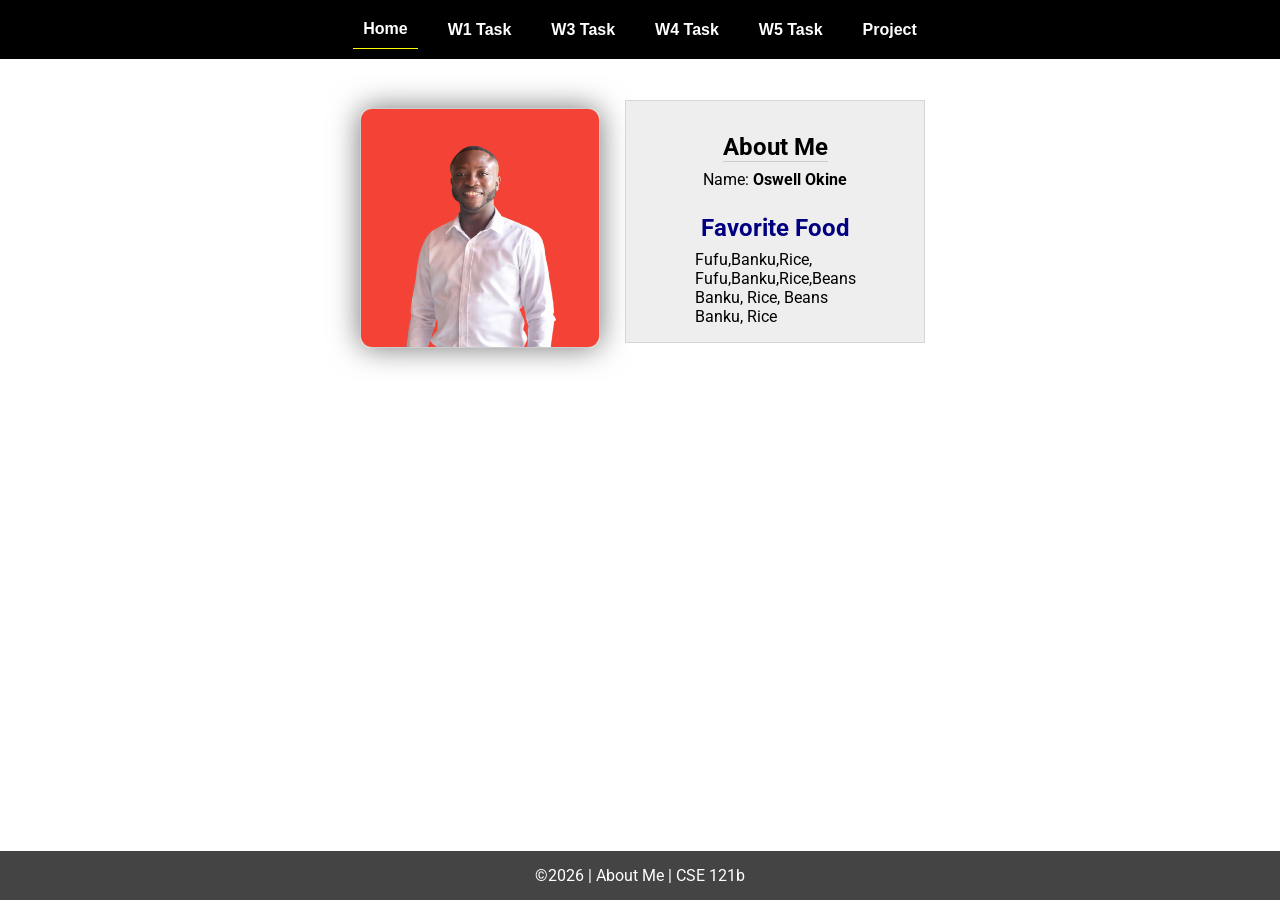
<file: index.html>
<!DOCTYPE html>
<html lang="en">

<head>
  <meta charset="UTF-8">
  <meta name="viewport" content="width=device-width, initial-scale=1.0">
  <title>About Me | CSE 121b | W02: Programming Tasks</title>
  <link rel="preconnect" href="https://fonts.googleapis.com">
  <link rel="preconnect" href="https://fonts.gstatic.com" crossorigin>
  <link href="https://fonts.googleapis.com/css2?family=Roboto:wght@400;600&display=swap"
    rel="stylesheet">
  <link rel="stylesheet" href="styles/main.css">
</head>

<body>
  <nav>
    <ul id="menu">
      <li><a id="toggleMenu">&equiv;</a></li>
      <li><a href="index.html" class="active">Home</a></li>
      <li><a href="w01-task.html">W1 Task</a></li>
      <li><a href="w03-task.html">W3 Task</a></li>
      <li><a href="w04-task.html">W4 Task</a></li>
      <li><a href="w05-task.html">W5 Task</a></li>
      <li><a href="project.html">Project</a></li>
    </ul>
  </nav>
  <main id="home">
    <picture>
      <img src="images/placeholder.png" alt="Placeholder Image">
    </picture>
    <section>
      <h1>About Me</h1>
      <div class="info">Name: <span id="name"></span></div>
      <h2>Favorite Food</h2>
      <div class="block" id="food"></div>
    </section>
  </main>
  <footer>
    &copy;<span id="year"></span> | About Me | CSE 121b
  </footer>
  <script src="scripts/main.js"></script>
  <script src="scripts/w02-task.js"></script>
</body>

</html>
</file>
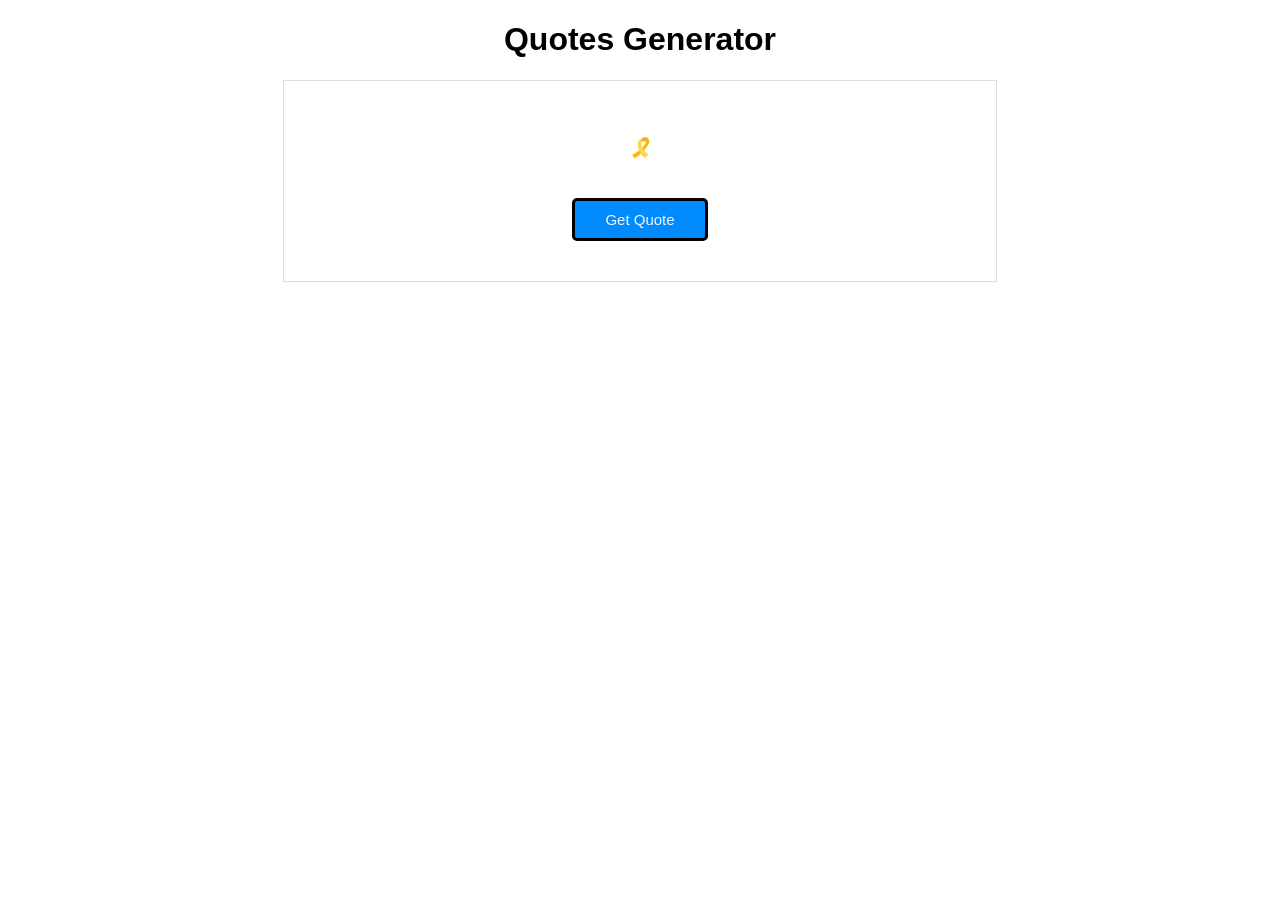
<file: Quotes API Program/index.html>
<!DOCTYPE html>
<html lang="en">
<head>
    <meta charset="UTF-8">
    <meta name="viewport" content="width=device-width, initial-scale=1.0">
    <title>Random Quote Generator</title>
    <link rel="stylesheet" href="styles.css">
</head>
<body>
    <h1>Quotes Generator</h1>
    <div id="quote-container">
        <div>
            <p id="quote"></p>
            <h3 id="author">🎗️</h3>
        </div>
        <button id="btn">Get Quote</button>
    </div>

    <script src="index.js"></script>
</body>
</html>
</file>
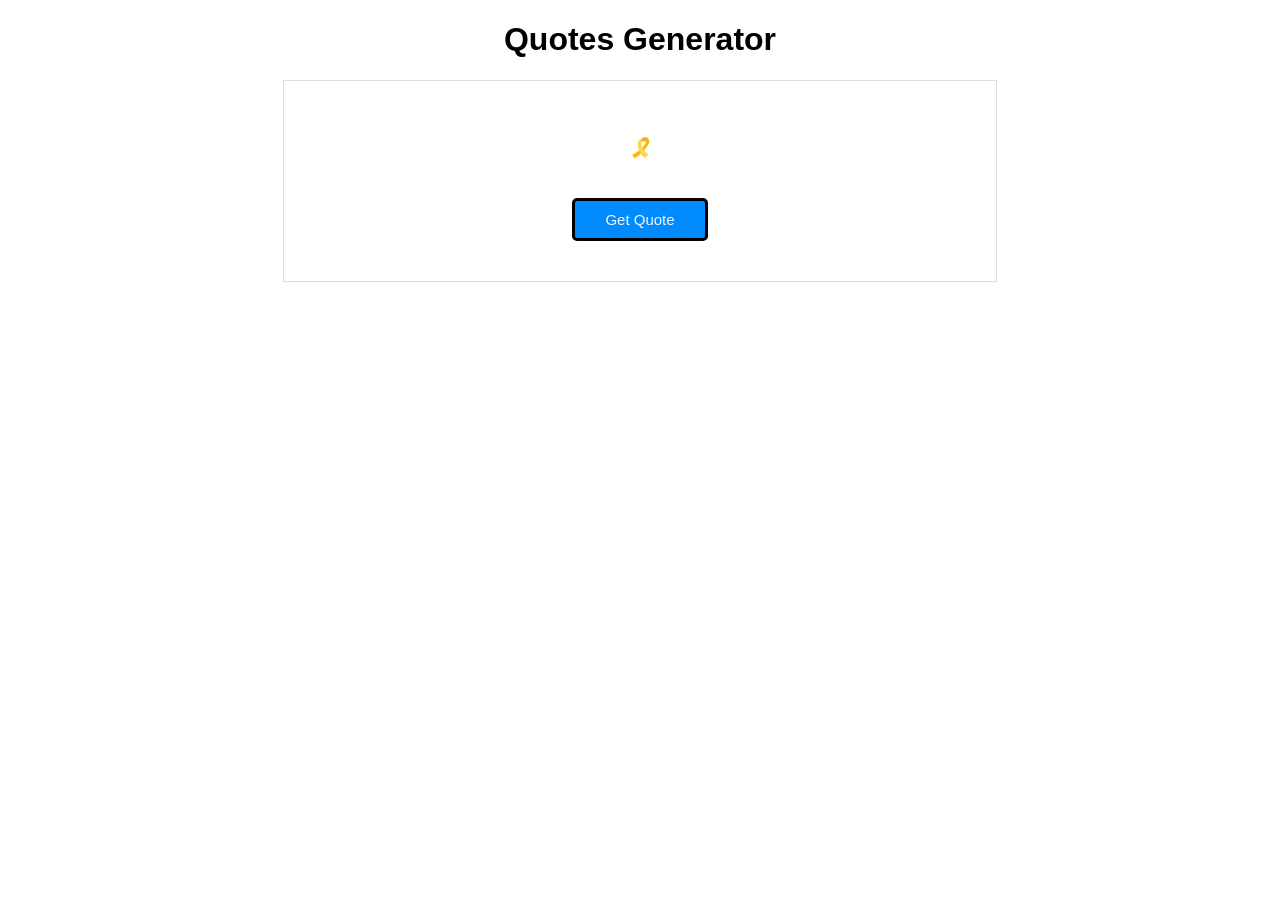
<file: project.html>
<!DOCTYPE html>
<html lang="en">
<head>
    <meta charset="UTF-8">
    <meta name="viewport" content="width=device-width, initial-scale=1.0">
    <title>Random Quote Generator</title>
    <link rel="stylesheet" href="fproject/styles.css">
</head>
<body>
    <h1>Quotes Generator</h1>
    <div id="quote-container">
        <div>
            <p id="quote"></p>
            <h3 id="author">🎗️</h3>
        </div>
        <button id="btn">Get Quote</button>
    </div>

    <script src="fproject/project.js"></script>
</body>
</html>
</file>
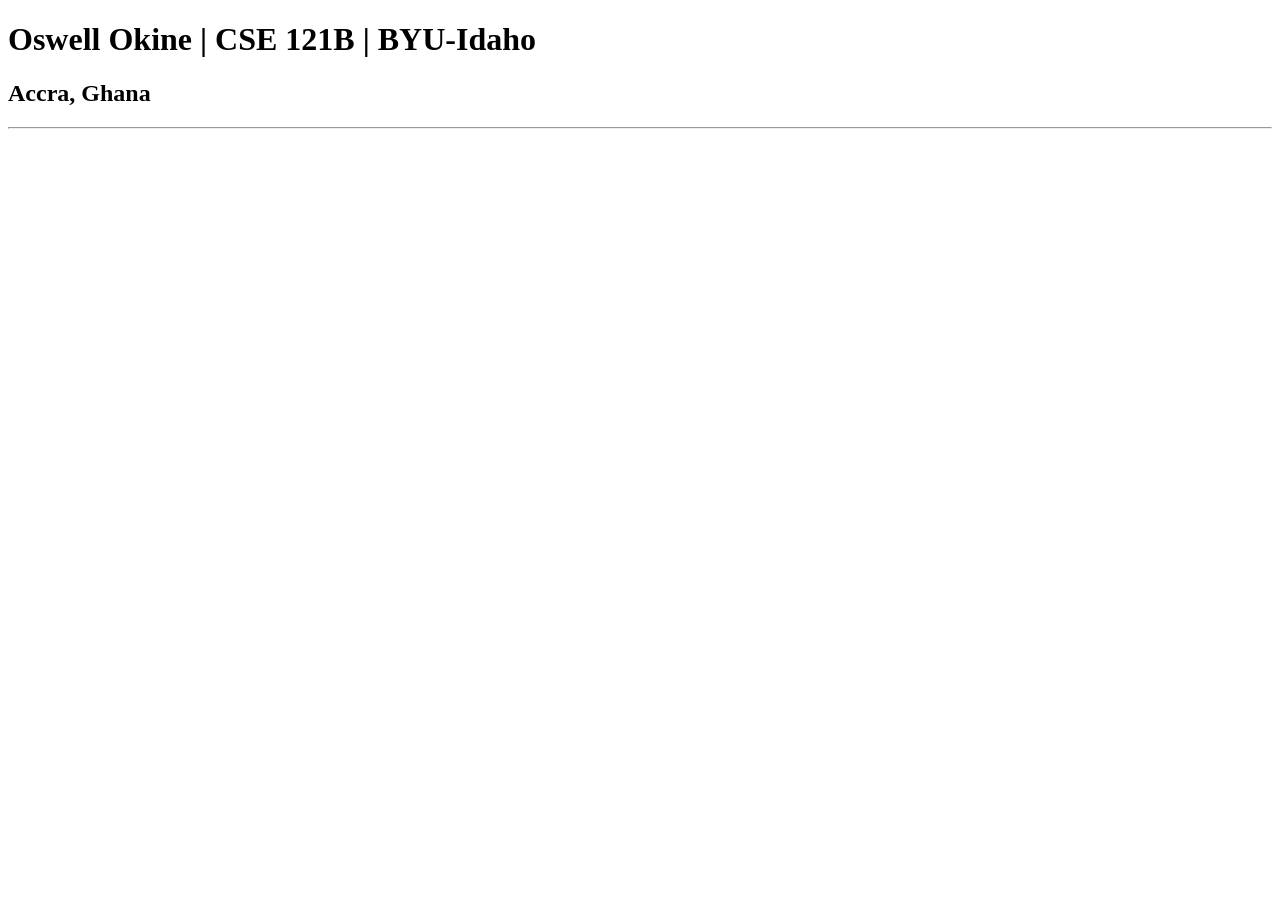
<file: test.html>
<!DOCTYPE html>
<html lang="en">
<head>
    <meta charset="UTF-8">
    <meta name="viewport" content="width=device-width, initial-scale=1.0">
    <title>Oswell Okine | CSE 121B | BYU-Idaho</title>
</head>
<body>
    <h1>Oswell Okine | CSE 121B | BYU-Idaho</h1>
    <h2>Accra, Ghana</h2>
    <hr>
    
</body>
</html>
</file>
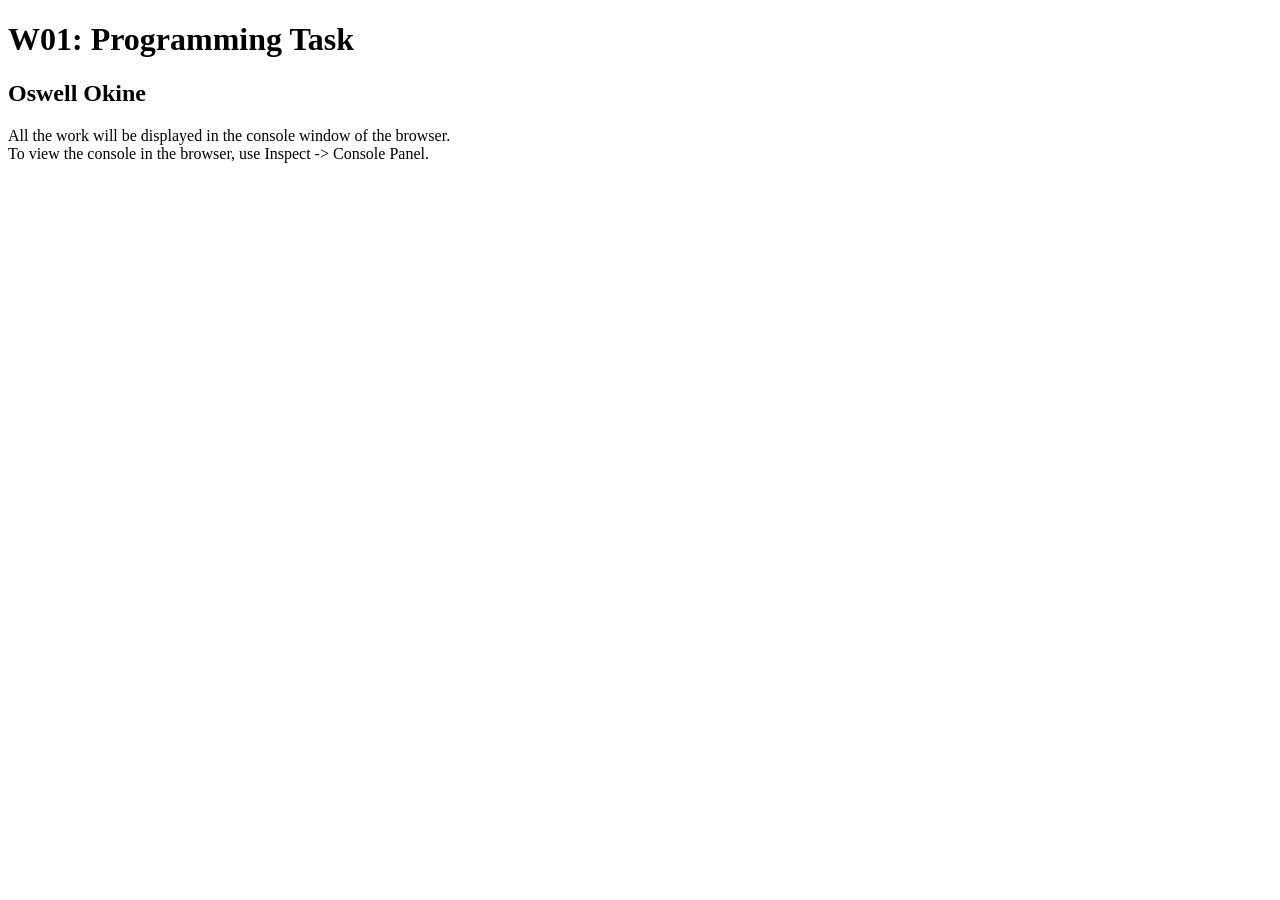
<file: w01-task.html>
<!DOCTYPE html>
<html lang="en">

<head>
  <meta charset="UTF-8">
  <meta name="viewport" content="width=device-width, initial-scale=1.0">
  <title>W01: Programming Task</title>
</head>

<body>
  <h1>W01: Programming Task</h1>
  <h2>Oswell Okine</h2>
  <p>All the work will be displayed in the console window of the browser.
    <br>To view the console in the browser, use Inspect -> Console Panel.
  </p>

  <script src="w01-task.js"></script>

</body>
</html>
</file>
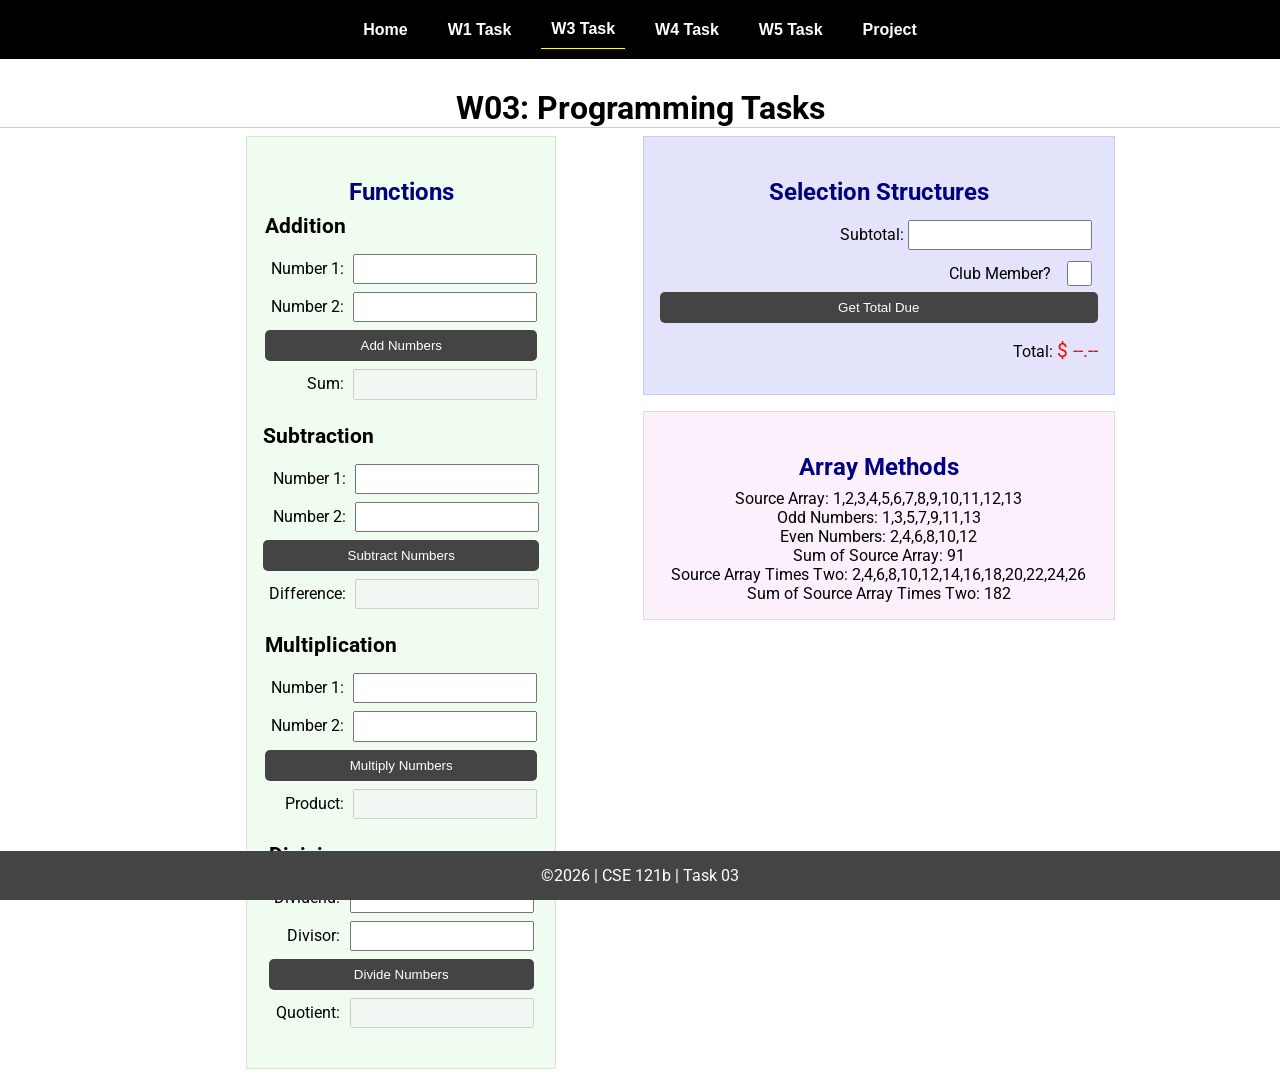
<file: w03-task.html>
<!DOCTYPE html>
<html lang="en">

<head>
    <meta charset="UTF-8">
    <meta name="viewport" content="width=device-width, initial-scale=1.0">
    <title>CSE 121b | W03: Programming Tasks</title>
    <link rel="preconnect" href="https://fonts.googleapis.com">
    <link rel="preconnect" href="https://fonts.gstatic.com" crossorigin>
    <link href="https://fonts.googleapis.com/css2?family=Roboto:wght@400;600&display=swap"
        rel="stylesheet">
    <link rel="stylesheet" href="styles/main.css">
</head>

<body>
    <nav>
        <ul id="menu">
            <li><a id="toggleMenu">&equiv;</a></li>
            <li><a href="index.html">Home</a></li>
            <li><a href="w01-task.html">W1 Task</a></li>
            <li><a href="w03-task.html" class="active">W3 Task</a></li>
            <li><a href="w04-task.html">W4 Task</a></li>
            <li><a href="w05-task.html">W5 Task</a></li>
            <li><a href="project.html">Project</a></li>
        </ul>
    </nav>>
    <header>
        <h1>W03: Programming Tasks</h1>
    </header>
    <main id="task3">
        <section id="section1">
            <h2>Functions</h2>
            <article>
                <h3>Addition</h3>
                <div>
                    <label for="add1">Number 1:</label>
                    <input type="text" id="add1" name="add1">
                </div>
                <div>
                    <label for="add2">Number 2:</label>
                    <input type="text" id="add2" name="add2">
                </div>
                <div>
                    <input type="button" id="addNumbers" value="Add Numbers">
                </div>
                <div>
                    <label for="sum">Sum:</label>
                    <input type="text" id="sum" name="sum" disabled>
                </div>
            </article>
            <article>
                <h3>Subtraction</h3>
                <div>
                    <label for="subtract1">Number 1:</label>
                    <input type="text" id="subtract1" name="subtract1">
                </div>
                <div>
                    <label for="subtract2">Number 2:</label>
                    <input type="text" id="subtract2" name="subtract2">
                </div>
                <div>
                    <input type="button" id="subtractNumbers" value="Subtract Numbers">
                </div>
                <div>
                    <label for="difference">Difference:</label>
                    <input type="text" id="difference" name="difference" disabled>
                </div>
            </article>
            <article>
                <h3>Multiplication</h3>
                <div>
                    <label for="factor1">Number 1:</label>
                    <input type="text" id="factor1" name="factor1">
                </div>
                <div>
                    <label for="factor2">Number 2:</label>
                    <input type="text" id="factor2" name="factor2">
                </div>
                <div>
                    <input type="button" id="multiplyNumbers" value="Multiply Numbers">
                </div>
                <div>
                    <label for="product">Product:</label>
                    <input type="text" id="product" name="product" disabled>
                </div>
            </article>
            <article>
                <h3>Division</h3>
                <div>
                    <label for="dividend">Dividend:</label>
                    <input type="text" id="dividend" name="dividend">
                </div>
                <div>
                    <label for="divisor">Divisor:</label>
                    <input type="text" id="divisor" name="divisor">
                </div>
                <div>
                    <input type="button" id="divideNumbers" value="Divide Numbers">
                </div>
                <div>
                    <label for="quotient">Quotient:</label>
                    <input type="text" id="quotient" name="quotient" disabled>
                </div>
            </article>
        </section>
        <div>
            <section id="section2">
                <h2>Selection Structures</h2>
                <label class="right">Subtotal:
                    <input type="number" id="subtotal" size="5">
                </label>
                <label class="middle right">
                    Club Member?
                    <input type="checkbox" id="member">
                </label>
                <div class="right">
                    <input type="button" id="getTotal" value="Get Total Due">
                </div>
                <div class="right">Total:
                    <span class="larger" id="total">$ --.--</span>
                </div>
            </section>
            <section id="section3">
                <h2>Array Methods</h2>
                <p>
                    Source Array: <span id="array"></span>
                </p>
                <p>
                    Odd Numbers: <span id="odds"></span>
                </p>
                <p>
                    Even Numbers: <span id="evens"></span>
                </p>
                <p>
                    Sum of Source Array: <span id="sumOfArray"></span>
                </p>
                <p>
                    Source Array Times Two: <span id="multiplied"></span>
                </p>
                <p>
                    Sum of Source Array Times Two: <span id="sumOfMultiplied"></span>
                </p>
            </section>
        </div>
    </main>
    <footer>
        &copy;<span id="year"></span> | CSE 121b | Task 03
    </footer>
    <script src="scripts/main.js"></script>
    <script>
        document.getElementById("year").innerHTML = new Date().getFullYear();
    </script>
    <script src="scripts/w03-task.js"></script>
</body>

</html>
</file>
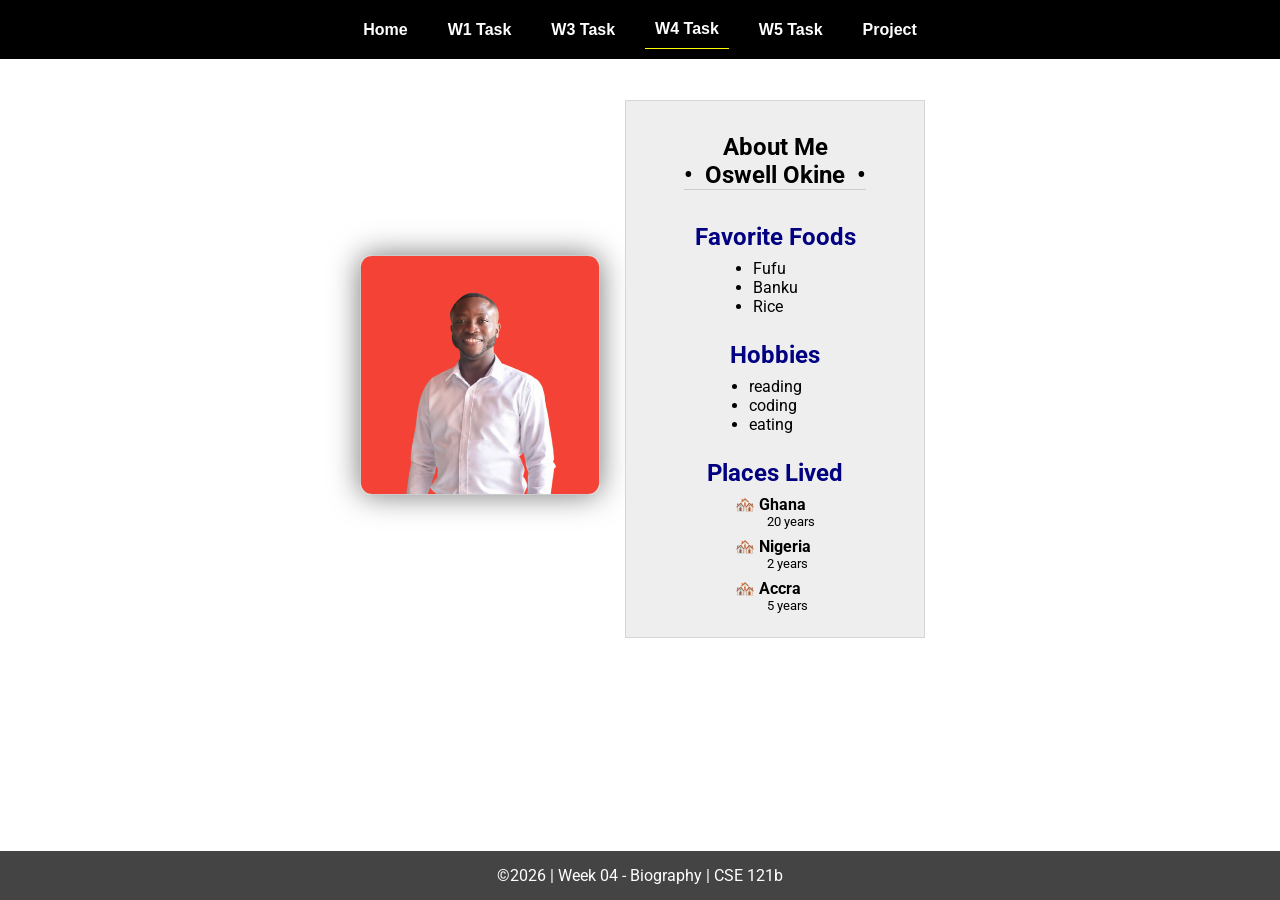
<file: w04-task.html>
<!DOCTYPE html>
<html lang="en">

<head>
  <meta charset="UTF-8">
  <meta name="viewport" content="width=device-width, initial-scale=1.0">
  <title>CSE 121b | W04: Programming Tasks</title>
  <link rel="preconnect" href="https://fonts.googleapis.com">
  <link rel="preconnect" href="https://fonts.gstatic.com" crossorigin>
  <link href="https://fonts.googleapis.com/css2?family=Roboto:wght@400;600&display=swap"
    rel="stylesheet">
  <link rel="stylesheet" href="styles/main.css">
</head>

<body>
  <nav>
    <ul id="menu">
      <li><a id="toggleMenu">&equiv;</a></li>
      <li><a href="index.html">Home</a></li>
      <li><a href="w01-task.html">W1 Task</a></li>
      <li><a href="w03-task.html">W3 Task</a></li>
      <li><a href="w04-task.html" class="active">W4 Task</a></li>
      <li><a href="w05-task.html">W5 Task</a></li>
      <li><a href="project.html">Project</a></li>
    </ul>
  </nav>
  <main id="home">
    <picture>
      <img id="photo" src="images/placeholder.png" alt="Placeholder Image">
    </picture>
    <section>
      <h1>About Me<br>• &nbsp;<span id="name"></span>&nbsp; •</h1>
      <h2>Favorite Foods</h2>
      <ul id="favorite-foods"></ul>
      <h2>Hobbies</h2>
      <ul id="hobbies"></ul>
      <h2>Places Lived</h2>
      <dl id="places-lived"></dl>
    </section>
  </main>

  <footer>
    &copy;<span id="year"></span> | Week 04 - Biography | CSE 121b
  </footer>
  <script src="scripts/main.js"></script>
  <script>
    document.getElementById("year").innerHTML = new Date().getFullYear();
  </script>
  <script src="scripts/w04-task.js"></script>
</body>

</html>
</file>
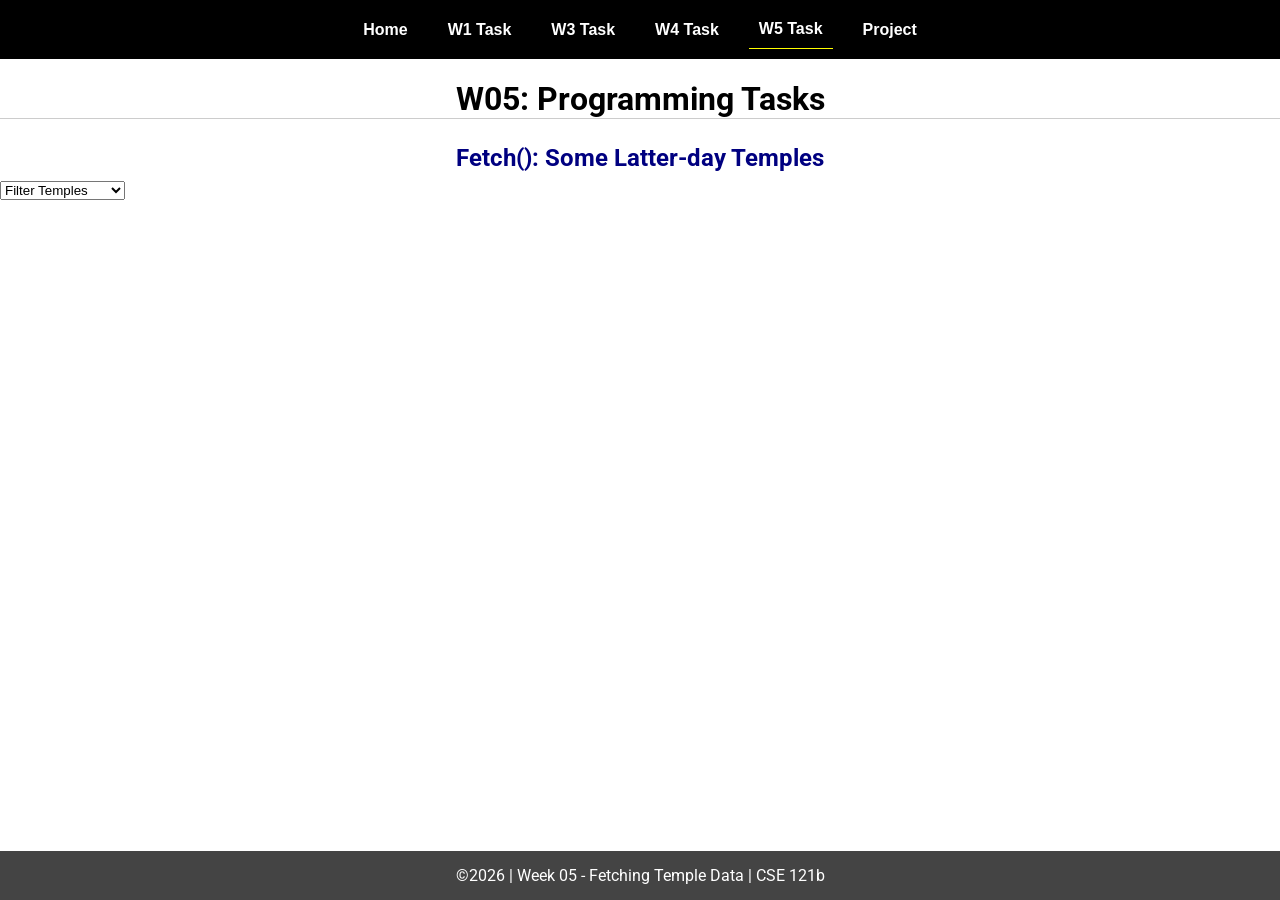
<file: w05-task.html>
<!DOCTYPE html>
<html lang="en">

<head>
  <meta charset="UTF-8">
  <meta name="viewport" content="width=device-width, initial-scale=1.0">
  <title>CSE 121b | W05: Programming Tasks</title>
  <link rel="preconnect" href="https://fonts.googleapis.com">
  <link rel="preconnect" href="https://fonts.gstatic.com" crossorigin>
  <link href="https://fonts.googleapis.com/css2?family=Roboto:wght@400;600&display=swap"
    rel="stylesheet">
  <link rel="stylesheet" href="styles/main.css">
</head>

<body>
  <nav>
    <ul id="menu">
      <li><a id="toggleMenu">&equiv;</a></li>
      <li><a href="index.html">Home</a></li>
      <li><a href="w01-task.html">W1 Task</a></li>
      <li><a href="w03-task.html">W3 Task</a></li>
      <li><a href="w04-task.html">W4 Task</a></li>
      <li><a href="w05-task.html" class="active">W5 Task</a></li>
      <li><a href="project.html">Project</a></li>
    </ul>
  </nav>
  <main id="gridly">
    <h1>W05: Programming Tasks</h1>
    <h2>Fetch(): Some Latter-day Temples</h2>

    <select id="filtered" title="Choose a data filter.">
      <option value="" disabled selected>Filter Temples</option>
      <option value="utah">Utah</option>
      <option value="notutah">Outside of Utah</option>
      <option value="older">Built Before 1950</option>
      <option value="all">No Filter</option>
    </select>

    <div id="temples">
    </div>
  </main>


  <footer>
    &copy;<span id="year"></span> | Week 05 - Fetching Temple Data | CSE 121b
  </footer>
  <script src="scripts/main.js"></script>
  <script>
    document.getElementById("year").innerHTML = new Date().getFullYear();
  </script>
  <script src="scripts/w05-task.js"></script>
</body>

</html>
</file>
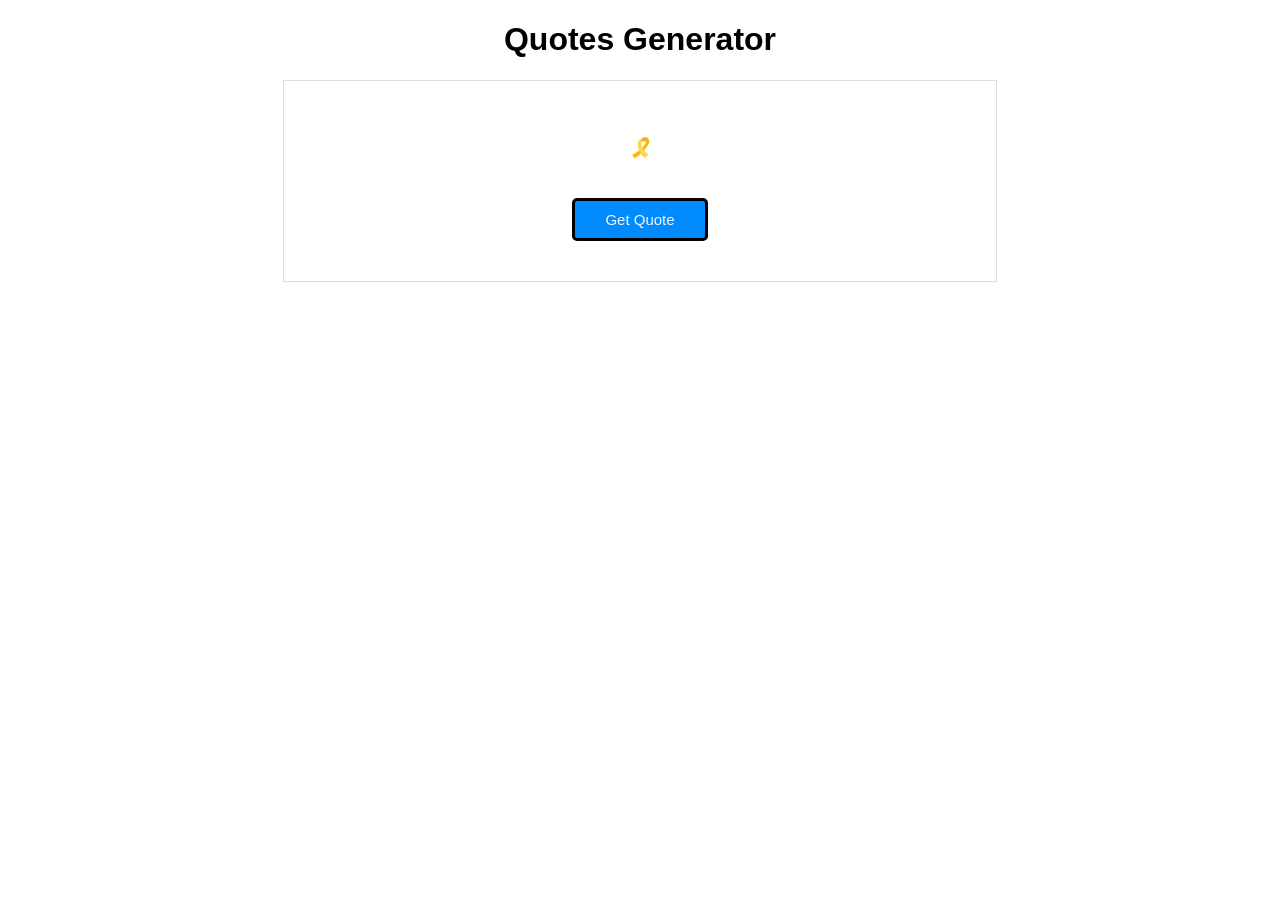
<file: fproject/project.html>
<!DOCTYPE html>
<html lang="en">
<head>
    <meta charset="UTF-8">
    <meta name="viewport" content="width=device-width, initial-scale=1.0">
    <title>Random Quote Generator</title>
    <link rel="stylesheet" href="styles.css">
</head>
<body>
    <h1>Quotes Generator</h1>
    <div id="quote-container">
        <div>
            <p id="quote"></p>
            <h3 id="author">🎗️</h3>
        </div>
        <button id="btn">Get Quote</button>
    </div>

    <script src="/fproject/index.js"></script>
</body>
</html>
</file>
<file: styles/main.css>
/* Universal Selector */
* {
    margin: 0;
    padding: 0;
    box-sizing: border-box;
}

/* HTML Selectors */
body {
    font-family: 'Roboto', Helvetica, sans-serif;
}

nav {
    background-color: black;
    width: 100%;
    position: fixed;
    top: 0;
}

nav ul {
    display: flex;
    flex-direction: column;
    align-items: center;
    max-width: -moz-fit-content;
    max-width: fit-content;
    margin: 0 auto;
}

nav ul li {
    flex: 1 1 auto;
}

nav ul li:first-child {
    display: block;
    font-size: 2rem;
}

nav ul li:first-child a {
    padding: 1px 10px;
}

nav ul li {
    display: none;
    list-style: none;
    margin: 10px;
}

nav ul li a {
    display: block;
    padding: 10px;
    text-decoration: none;
    font-weight: 600;
    color: white;
    text-align: center;
    font-family: 'Arial Narrow', Arial, sans-serif;
}

nav ul li a:hover {
    background-color: #efefef;
    color: black;
}

h1,
h2 {
    text-align: center;
    margin: 1rem 0 .5rem;
}

h1 {
    border-bottom: 1px solid #ccc;
}

#gridly h1 {
    margin-top: 80px;
}

h2 {
    font-size: 1.5rem;
    color: navy;
    text-align: center;
    margin-top: 25px;
}

h3 {
    font-size: 1.3rem;
    margin-bottom: 1rem;
}

header {
    margin-top: 70px;
}

picture {
    margin: 0 auto;
}

picture img {
    width: 240px;
    height: auto;
    border-radius: 5%;
    border: 1px solid #ccc;
    box-shadow: 0 0 30px #777;
}

section {
    display: flex;
    flex-direction: column;
    align-items: center;
    margin: 0 auto 1rem;
    border: 1px solid rgba(0, 0, 0, .1);
    padding: 1rem;
    background-color: #eee;
}

article {
    margin-bottom: 1rem;
}

article div {
    margin-bottom: .5rem;
    text-align: right;
}

label {
    padding: .35rem;
}

input {
    padding: .35rem;
}

input[type="button"] {
    padding: .5rem;
    background-color: #444;
    color: white;
    border: none;
    border-radius: 5px;
    cursor: pointer;
    width: 100%
}

input[type="checkbox"] {
    width: 25px;
    height: 25px;
}

dt {
    font-weight: 700;
}

dt::before {
    content: "🏘️ ";
}

dd {
    margin: 0 0 .5rem 2rem;
    font-size: smaller;
}

footer {
    background-color: #444;
    color: white;
    padding: 15px;
    text-align: center;
    width: 100%;
    position: fixed;
    bottom: 0;
}

/* Class Selectors */
.active {
    border-bottom: 1px solid yellow;
}

.open li {
    display: block;
}

.block {
    display: block;
}

.larger {
    font-size: larger;
    color: red;
}

.right {
    width: 100%;
    text-align: right;
}

.middle {
    display: flex;
    align-items: center;
    justify-content: right;
    gap: 1rem;
}

/* ID Selectors */

#home {
    margin-top: 125px;
    display: grid;
    grid-template-columns: 1fr;
    grid-gap: 20px;
    align-items: center;
    justify-content: center;
}


#section1 {
    background-color: rgb(225, 250, 225, .5);
}

#section2 {
    background-color: rgba(200, 200, 250, 0.5);

}

#section2 div {
    margin-bottom: 1rem;
}

#section3 {
    background-color: rgb(250, 225, 250, .5);
}

#sortBy {
    appearance: none;
    display: flex;
    padding: .5rem;
    background-color: #eee;
    color: #444;
    font-weight: 700;
    margin: 1rem auto;
    width: 200px;
    border: 1px solid rgba(0, 0, 0, .2);
    text-align: center;
}

#sortBy option:disabled {
    font-style: italic;
    padding: 1rem;
    background-color: #111;
    color: #eee;
}

#temples {
    display: grid;
    grid-template-columns: repeat(auto-fit, minmax(320px, 1fr));
    grid-gap: .5rem;
    align-items: center;
    margin-bottom: 3rem;
}

#temples article {
    height: 250px;
    margin: .5rem;
    border: 1px solid rgba(0, 0, 0, .1);
    padding: 1rem;
    background-color: #eee;
    display: flex;
    flex-direction: column;
    align-items: center;
    justify-content: center;
}

#temples h4 {
    color: navy;
    font-size: smaller;
}


#temples img {
    width: 250px;
    height: auto;
    box-shadow: 0 0 30px #777;
    margin: .5rem;
}

/* Media Queries */
@media only screen and (min-width: 32.5em) {
    nav ul {
        flex-direction: row;
    }

    nav ul li:first-child {
        display: none;
    }

    nav ul li {
        display: block;
    }

    section {
        min-width: 300px;
    }

    #home {
        margin: 100px auto 20px;
        grid-template-columns: 250px 1fr;
        max-width: -moz-fit-content;
        max-width: fit-content;
    }

    #task3 {
        display: grid;
        grid-template-columns: 1fr 1fr;
        grid-gap: 5px;
        margin: 0 auto;
        max-width: 950px;
    }

}
</file>
<file: Quotes API Program/styles.css>
body {
    font-family: sans-serif;
}

h1 {
  text-align: center;
}

#quote-container {
  margin: 20px auto;
  width: 50%;
  border: 1px solid #ddd;
  padding: 40px;
  text-align: center;
}

#author {
  font-style: italic;
  margin-top: 10px;
}

#btn {
  padding-top: 10px;
  padding-bottom: 10px;
  padding-left: 30px;
  padding-right: 30px;
  margin-top: 20px;
  cursor: pointer;
  font-size: 15px;
  background: rgb(0, 140, 255);
  border-radius: 5px;
  border: 3px solid black;
  color: whitesmoke;
}
</file>
<file: fproject/styles.css>
body {
    font-family: sans-serif;
}

h1 {
  text-align: center;
}

#quote-container {
  margin: 20px auto;
  width: 50%;
  border: 1px solid #ddd;
  padding: 40px;
  text-align: center;
}

#author {
  font-style: italic;
  margin-top: 10px;
}

#btn {
  padding-top: 10px;
  padding-bottom: 10px;
  padding-left: 30px;
  padding-right: 30px;
  margin-top: 20px;
  cursor: pointer;
  font-size: 15px;
  background: rgb(0, 140, 255);
  border-radius: 5px;
  border: 3px solid black;
  color: whitesmoke;
}
</file>
